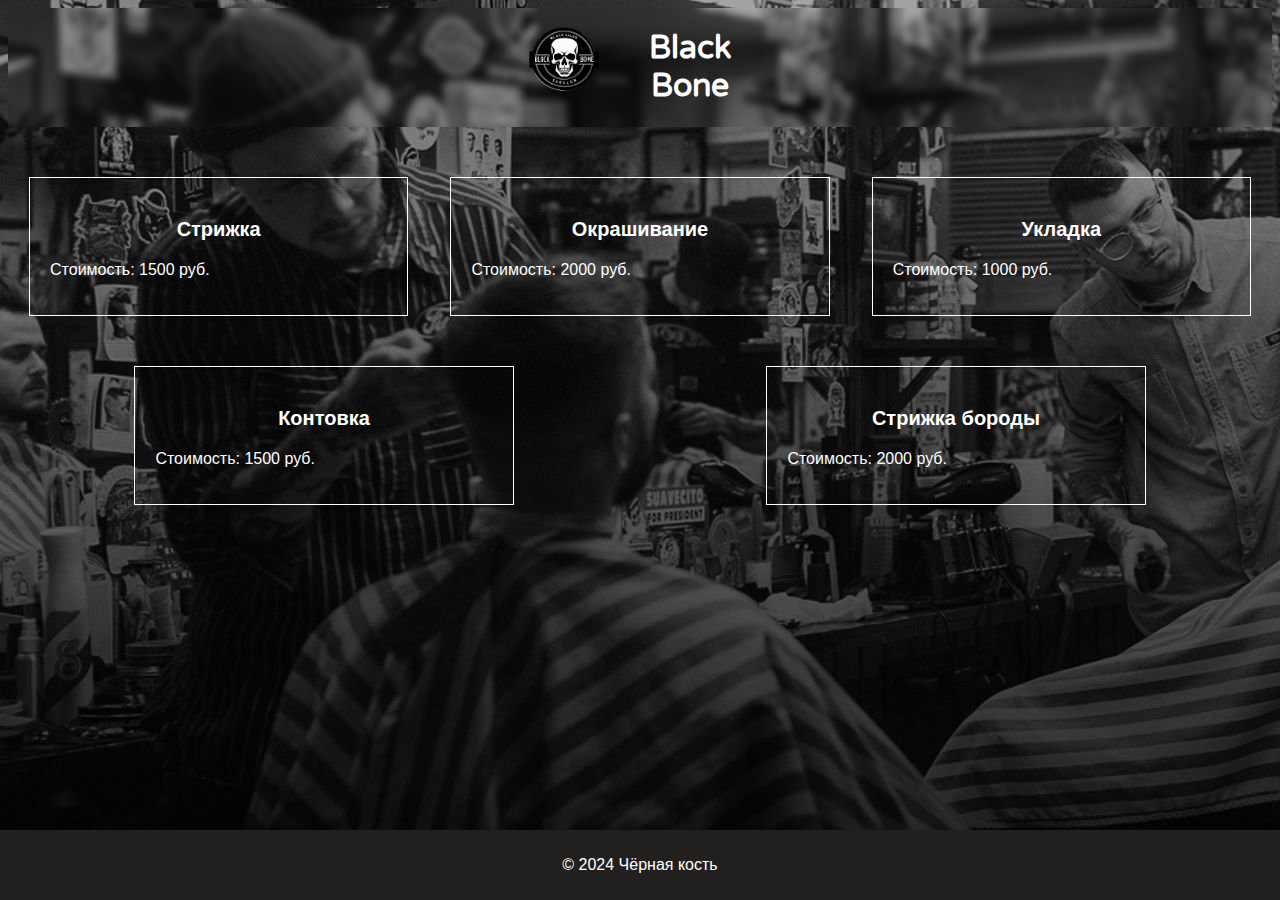
<file: .github/workflows/html/Uslugi.html>
<!DOCTYPE html>
<html lang="en">
<head>
    <meta charset="UTF-8">
    <meta name="viewport" content="width=device-width, initial-scale=1.0">
    <link rel="preconnect" href="https://fonts.googleapis.com">
    <link rel="preconnect" href="https://fonts.gstatic.com" crossorigin>
    <link href="https://fonts.googleapis.com/css2?family=Varela+Round&display=swap" rel="stylesheet">
    <title>Парикмахерская "Чёрная кость"</title>
    <style>
    .varela-round-regular {
    font-family: "Varela Round", sans-serif;
    font-weight: 400;
    font-style: normal;
  }
        body {
            font-family: Arial, sans-serif;
            background-image: url(../img/ere.jpg);
        }
        .header {
            background-image: url(../img/ere1.jpg);
            color: #fff;
            text-align: center;
            font-family: "Varela Round", sans-serif;
        }
        .header_flex{
            display: flex;
            width: 20%;
            margin: 0 auto;
        }
        .services {
            display: flex;
            justify-content: space-around;
            margin-top: 50px;
        }
        .service-item {
            border: 1px solid #ffffff;
            padding: 20px;
            width: 30%;
            box-sizing: border-box;
            color: #fff;
        }
        .service-item h2 {
            text-align: center;
            color: #fff;
        }
        header {
        font-family: Arial, sans-serif;
        background-color: #ffffff;
        color: #fff;
         padding: 10px 0;
        text-align: center;
}
footer {
    background-color: #22201e;
    color: #fff;
    text-align: center;
    padding: 10px 0;
    position: fixed;
    left: 0;
    bottom: 0;
    width: 100%;
}
.p22{
    font-size: 20px;
    text-align: center;
    font-weight: bold;
}

    </style>
</head>
<body>
    <div class="header">
        <div class="header_flex">
            <div class="header_item">
                <a href="../index.html"><img src="../img/logo.png" alt="" width="100px" height="100px"></a>
            </div>
            <div class="header_item">
                <h1>Black Bone</h1>
            </div>
        </div>
    </div>
    <div class="services">
        <div class="service-item">
            <p class="p22">Стрижка</p>
            <p>Стоимость: 1500 руб.</p>
        </div>
        <div class="service-item">
            <p class="p22">Окрашивание</p>
            <p>Стоимость: 2000 руб.</p>
        </div>
        <div class="service-item">
            <p class="p22">Укладка</p>
            <p>Стоимость: 1000 руб.</p>
        </div>
    </div>
    <div class="services">
        <div class="service-item">
            <p class="p22">Контовка</p>
            <p>Стоимость: 1500 руб.</p>
        </div>
        <div class="service-item">
            <p class="p22">Стрижка бороды</p>
            <p>Стоимость: 2000 руб.</p>
        </div>

    </div>
    <footer>
        <p>&copy; 2024 Чёрная кость</p>
    </footer>
</body>
</html>
</file>
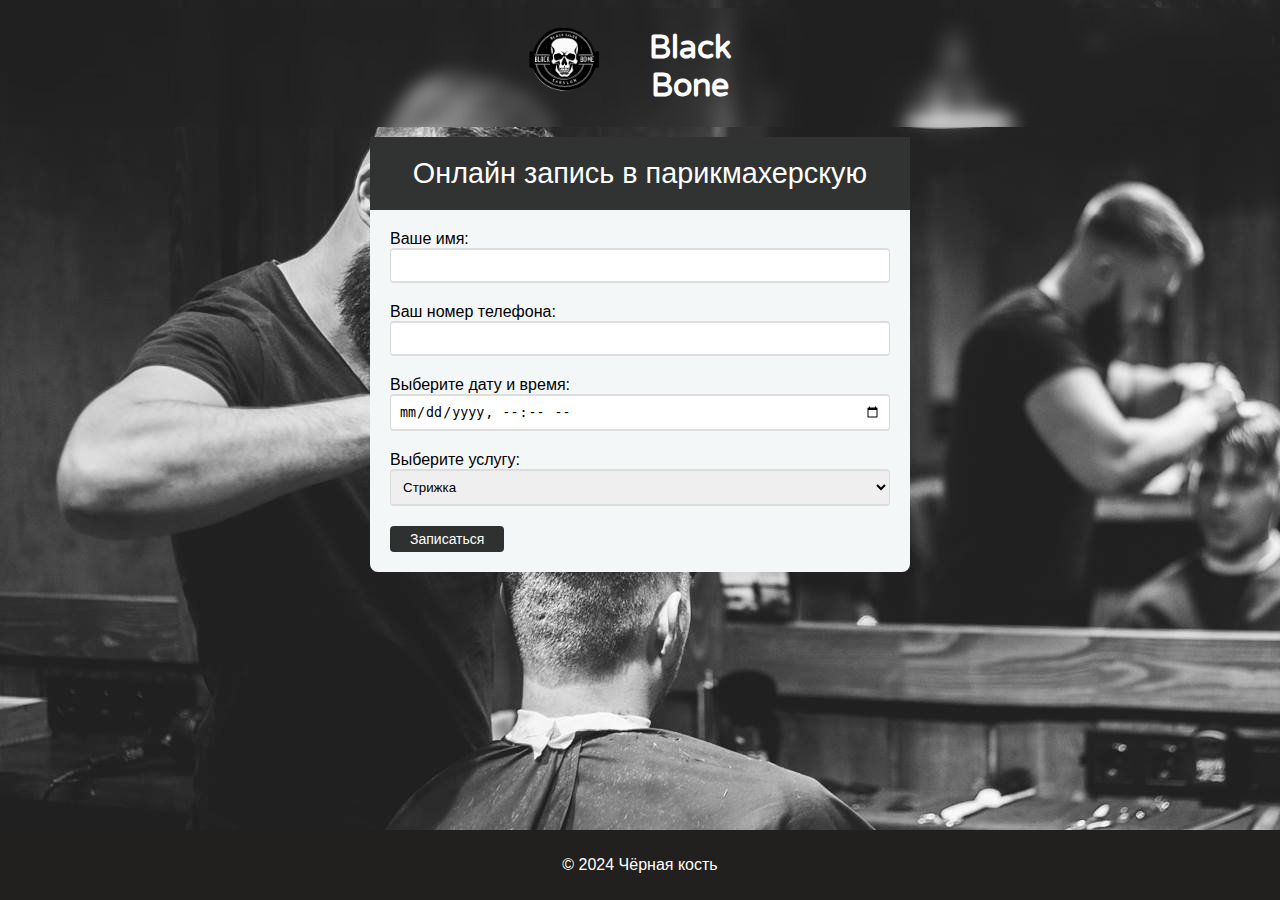
<file: .github/workflows/html/zapis.html>
<!DOCTYPE html>
<html lang="en">
<head>
    <meta charset="UTF-8">
    <meta name="viewport" content="width=device-width, initial-scale=1.0">
    <link rel="preconnect" href="https://fonts.googleapis.com">
    <link rel="preconnect" href="https://fonts.gstatic.com" crossorigin>
    <link href="https://fonts.googleapis.com/css2?family=Varela+Round&display=swap" rel="stylesheet">
    <title>Парикмахерская "Чёрная кость"</title>
    <link rel="stylesheet" href="./index.php">
    <style>
        .varela-round-regular {
    font-family: "Varela Round", sans-serif;
    font-weight: 400;
    font-style: normal;
  }
        body {
            font-family: Arial, sans-serif;
            background-image: url(../img/123.jpg);
        }
        .header {
            background-image: url(../img/1234.jpg) ;
            color: #fff;
            text-align: center;

        }
        .header_flex{
            display: flex;
            width: 20%;
            margin: 0 auto;
        }
        .services {
            display: flex;
            justify-content: space-around;
            margin-top: 50px;
        }
        .service-item {
            border: 1px solid #000;
            padding: 20px;
            width: 30%;
            box-sizing: border-box;
        }
        .service-item h2 {
            text-align: center;
        }

        .form-style {
  background: #f4f7f8;
  margin: 10px auto;
  padding: 20px;
  max-width: 500px;
  border-radius: 8px;
}

.form-style h2 {
  background: #303332;
  padding: 20px 0;
  font-size: 180%;
  font-weight: 300;
  text-align: center;
  color: #fff;
  margin: -20px -20px 20px -20px;
}

.form-style input[type=text],
.form-style input[type=tel],
.form-style input[type=datetime-local],
.form-style select {
  display: block;
  box-sizing: border-box;
  -webkit-box-sizing: border-box;
  -moz-box-sizing: border-box;
  width: 100%;
  padding: 8px;
  border-bottom: 2px solid #ddd;
  border-top: 2px solid #ddd;
  border-left: 1px solid #dcdcdc;
  border-right: 1px solid #dcdcdc;
  border-radius: 4px;
  margin-bottom: 20px;
}

.form-style input[type=submit] {
  background: #2f3131;
  padding: 5px 20px;
  color: white;
  border-radius: 4px;
  border: none;
  text-align: center;
  font-size: 14px;
}
footer {
    background-color: #22201e;
    color: #fff;
    text-align: center;
    padding: 10px 0;
    position: fixed;
    left: 0;
    bottom: 0;
    width: 100%;
}
h1{
    font-family: "Varela Round", sans-serif;
}
    </style>
</head>
<body>
    <?php
    echo "Привет, мир!";
    ?>

    <div class="header">
        <div class="header_flex">
            <div class="header_item">
                <a href="../index.html"><img src="../img/logo.png" alt="" width="100px" height="100px"></a>
            </div>
            <div class="header_item">
                <h1>Black Bone</h1>
            </div>
        </div>
    </div>
    <form class="form-style" action="submit">
        <h2>Онлайн запись в парикмахерскую</h2>
        <label for="name">Ваше имя:</label>
        <input type="text" id="name" name="name">
    
        <label for="phone">Ваш номер телефона:</label>
        <input type="tel" id="phone" name="phone">
    
        <label for="datetime">Выберите дату и время:</label>
        <input type="datetime-local" id="datetime" name="datetime">
    
        <label for="service">Выберите услугу:</label>
        <select id="service" name="service">
          <option value="cut">Стрижка</option>
          <option value="color">Окрашивание</option>
          <option value="style">Укладка</option>
          <option value="styles">Контовка</option>
          <option value="styless">Стрижка бороды</option>

          <!-- Add as many as needed -->
        </select>
    
        <input type="submit" value="Записаться">
    </form>
    <footer>
        <p>&copy; 2024 Чёрная кость</p>
    </footer>
</body>
</html>
</body>
</html>
</file>
